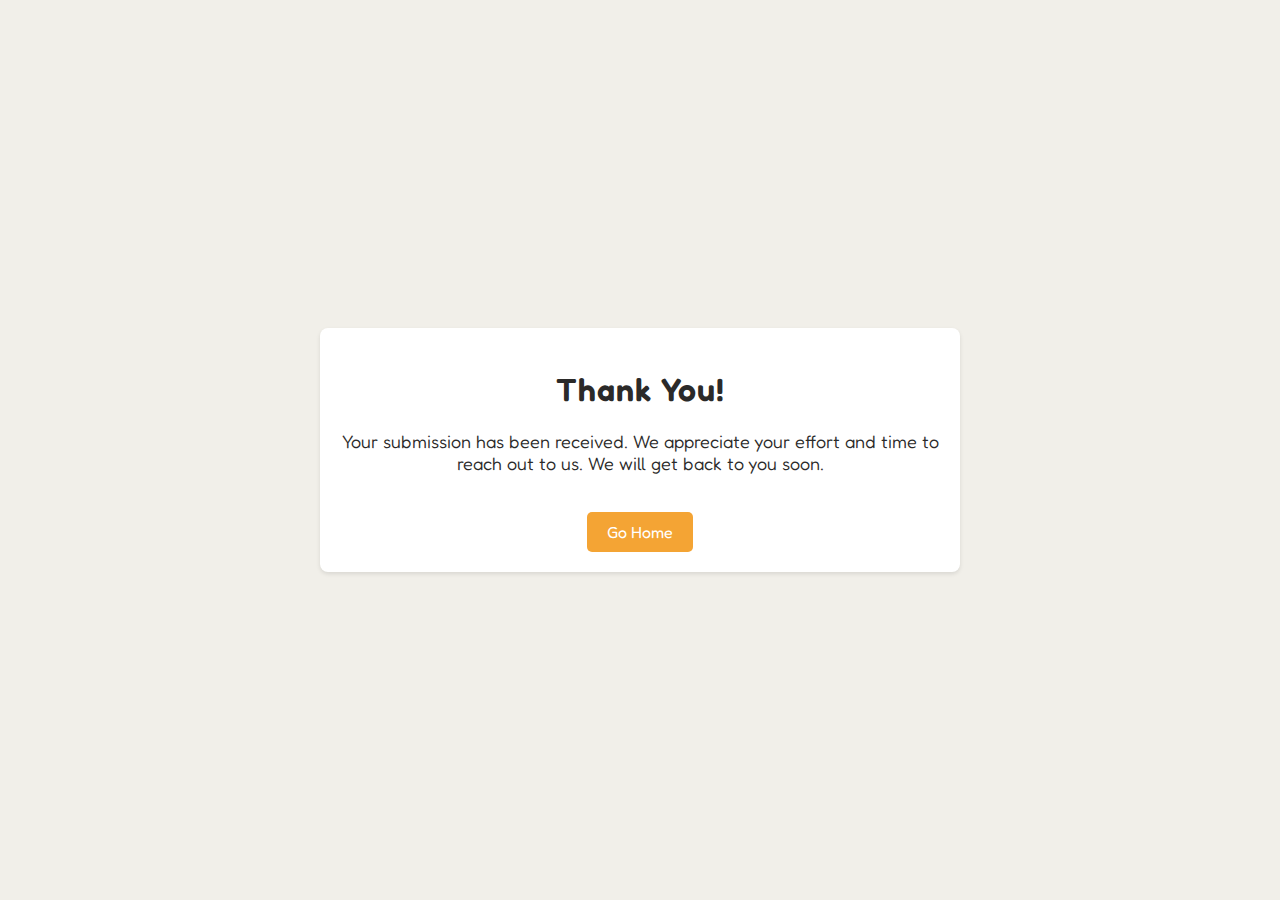
<file: thanks.html>
<!DOCTYPE html>
<html lang="en">
  <head>
    <meta charset="UTF-8" />
    <meta name="viewport" content="width=device-width, initial-scale=1.0" />
    <link rel="stylesheet" href="./subpages/11-thank-you-page/styles.css" />
    <title>Thank You!</title>
  </head>
  <body>
    <div class="thank-you-container">
      <h1>Thank You!</h1>
      <p>
        Your submission has been received. We appreciate your effort and time to
        reach out to us. We will get back to you soon.
      </p>
      <a href="./index.html">Go Home</a>
    </div>
  </body>
</html>
</file>
<file: subpages/11-thank-you-page/styles.css>
@import url('https://fonts.googleapis.com/css2?family=Fredoka:wght@300..700&display=swap');

body {
  margin: 0;
  padding: 0;
  box-sizing: border-box;
  font-family: 'Fredoka', sans-serif;
  display: flex;
  justify-content: center;
  align-items: center;
  height: 100vh;
  background-color: #f1efe9;
  color: #2b2a29;
}

.thank-you-container {
  text-align: center;
  padding: 20px;
  max-width: 600px;
  margin: auto;
  background-color: #fff;
  border-radius: 8px;
  box-shadow: 0 2px 4px rgba(0, 0, 0, 0.1);
}

.thank-you-container a {
  text-decoration: none;
  color: #fff;
  background-color: #f4a434;
  padding: 10px 20px;
  border-radius: 5px;
  display: inline-block;
  margin-top: 20px;
}

.thank-you-container h1 {
  font-weight: 600;
  letter-spacing: 1px;
}

.thank-you-container p {
  font-weight: 350;
  font-size: 18px;
}

.thank-you-container a:hover {
  background-color: #f4ab53;
}

@media (max-width: 768px) {
  .thank-you-container {
    width: 90%;
    padding: 10px;
  }
}
</file>
